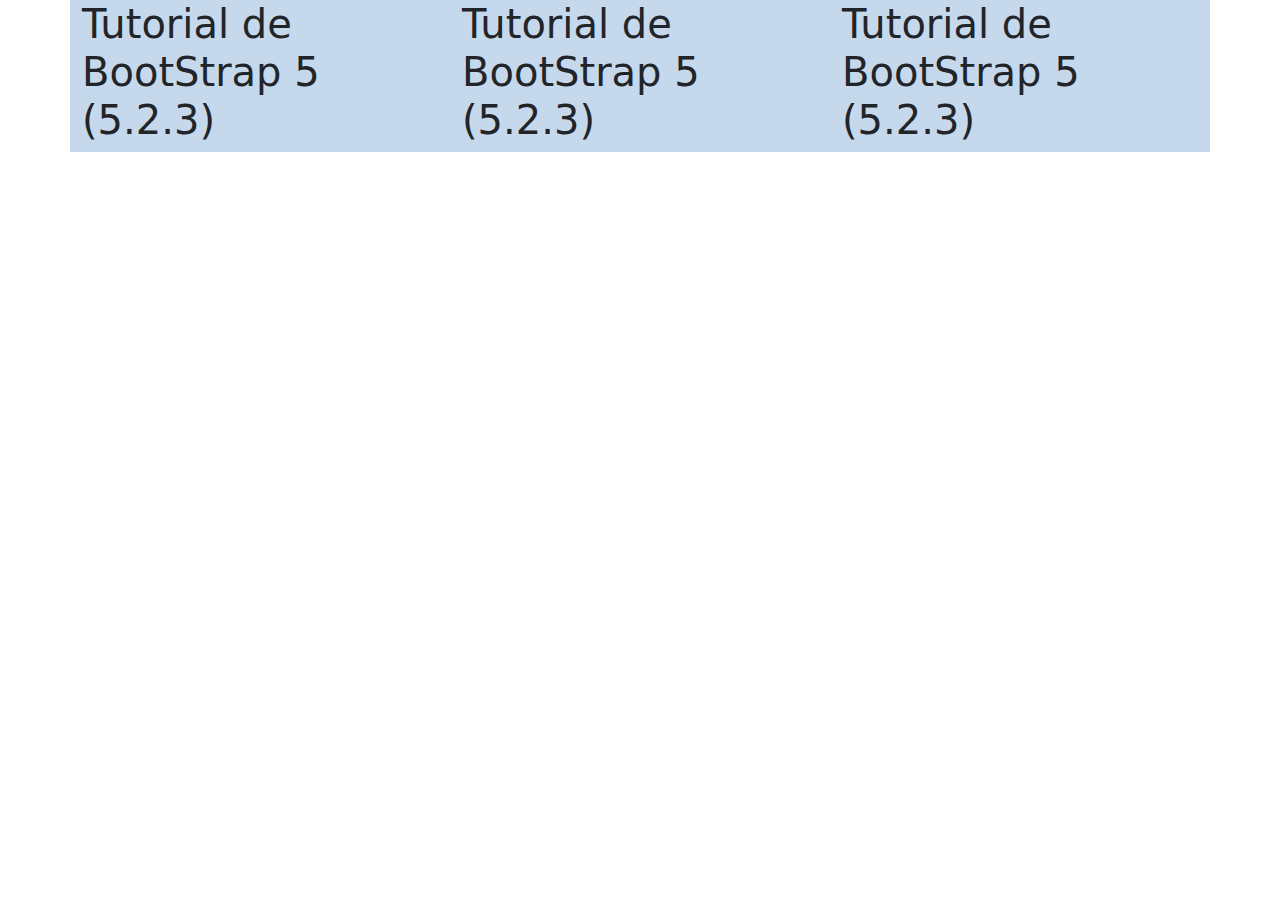
<file: formulario_responsive/index.html>
<!DOCTYPE html>
<html lang="en">

<head>
    <meta charset="UTF-8">
    <meta http-equiv="X-UA-Compatible" content="IE=edge">
    <meta name="viewport" content="width=device-width, initial-scale=1.0">
    <title>Document</title>

    <!-- 01 Forma de usar BootStrap con CDN -->
    <!-- 
    <link href="https://cdn.jsdelivr.net/npm/bootstrap@5.2.3/dist/css/bootstrap.min.css" rel="stylesheet" integrity="sha384-rbsA2VBKQhggwzxH7pPCaAqO46MgnOM80zW1RWuH61DGLwZJEdK2Kadq2F9CUG65" crossorigin="anonymous">
    -->

    <!-- 02 Forma de usar BootStrap con archivo css descargado -->
    <link href="css/bootstrap.min.css" rel="stylesheet">

</head>

<body>
    <div class="container" style="background-color: #c6d8ec">
        <div class="row">
            <div class="col-sm-12 col-md-4 col-lg-4 col-xl-4">
                <h1>Tutorial de BootStrap 5 (5.2.3)</h1>
            </div>
            <div class="col-sm-12 col-md-4 col-lg-4 col-xl-4">
                <h1>Tutorial de BootStrap 5 (5.2.3)</h1>
            </div>
            <div class="col-sm-12 col-md-4 col-lg-4 col-xl-4">
                <h1>Tutorial de BootStrap 5 (5.2.3)</h1>
            </div>
        </div>
    </div>
</body>

</html>
</file>
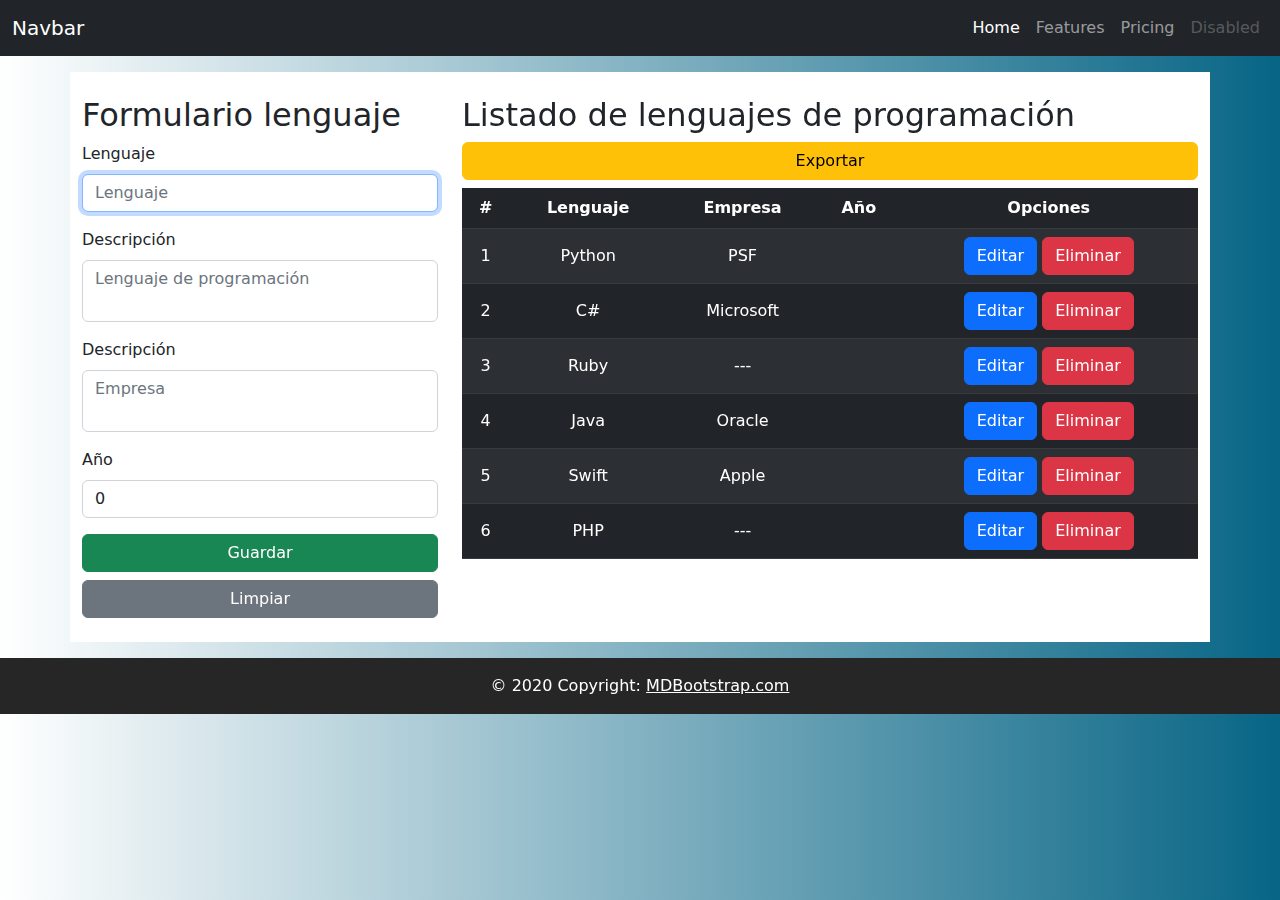
<file: formulario_responsive/interfaz.html>
<!DOCTYPE html>
<html lang="en">

<head>
    <meta charset="UTF-8">
    <meta http-equiv="X-UA-Compatible" content="IE=edge">
    <meta name="viewport" content="width=device-width, initial-scale=1.0">
    <title>Document</title>

    <!-- 02 Forma de usar BootStrap con archivo css descargado -->
    <link href="css/bootstrap.min.css" rel="stylesheet">

    <!-- Custom CSS -->
    <link rel="stylesheet" href="css/interfaz.css">
</head>

<body>

    <nav class="navbar navbar-expand-lg navbar-dark bg-dark">
        <div class="container-fluid">
            <a class="navbar-brand" href="#">Navbar</a>
            <button class="navbar-toggler" type="button" data-bs-toggle="collapse" data-bs-target="#navbarNavAltMarkup"
                aria-controls="navbarNavAltMarkup" aria-expanded="false" aria-label="Toggle navigation">
                <span class="navbar-toggler-icon"></span>
            </button>
            <div class="collapse navbar-collapse" id="navbarNavAltMarkup">
                <div class="navbar-nav ms-auto">
                    <a class="nav-link active" aria-current="page" href="#">Home</a>
                    <a class="nav-link" href="#">Features</a>
                    <a class="nav-link" href="#">Pricing</a>
                    <a class="nav-link disabled">Disabled</a>
                </div>
            </div>
        </div>
    </nav>

    <div class="container my-3">
        <div class="row">

            <div class="col-sm-12 col-md-4 col-lg-4 col-xl-4 py-4 bg-white">
                <h2>Formulario lenguaje</h2>
                <form>
                    <div class="mb-3">
                        <label for="nombre" class="form-label">Lenguaje</label>
                        <input type="text" class="form-control" id="nombre" placeholder="Lenguaje" autofocus>
                    </div>
                    <div class="mb-3">
                        <label for="descripcion" class="form-label">Descripci&oacute;n</label>
                        <textarea class="form-control" id="descripcion" placeholder="Lenguaje de programaci&oacute;n"></textarea>
                    </div>
                    <div class="mb-3">
                        <label for="empresa" class="form-label">Descripci&oacute;n</label>
                        <textarea class="form-control" id="empresa" placeholder="Empresa"></textarea>
                    </div>
                    <div class="mb-3">
                        <label for="anio" class="form-label">Año</label>
                        <input type="number" class="form-control" id="anio" value="0"></input>
                    </div>
                    <div class="d-grid gap-2">
                        <button class="btn btn-success">Guardar</button>
                        <button class="btn btn-secondary">Limpiar</button>
                    </div>
                </form>
            </div>

            <div class="col-sm-12 col-md-8 col-lg-8 col-xl-8 py-4 bg-white">
                <h2>Listado de lenguajes de programaci&oacute;n</h2>
                
                <div class="d-grid gap-2 my-2">
                    <button class="btn btn-warning">Exportar</button>
                </div>

                <table class="table table-striped table-dark">

                    <thead>
                        <tr>
                            <th class="centrado">#</th>
                            <th class="centrado">Lenguaje</th>
                            <th class="centrado">Empresa</th>
                            <th class="centrado">Año</th>
                            <th class="centrado">Opciones</th>
                        </tr>
                    </thead>
                    <tbody>
                        <tr>
                            <td class="centrado">1</td>
                            <td class="centrado">Python</td>
                            <td class="centrado">PSF</td>
                            <td class="centrado"></td>
                            <td class="centrado">
                                <button class="btn btn-primary centrado">Editar</button>
                                <button class="btn btn-danger centrado">Eliminar</button>
                            </td>
                        </tr>
                        <tr>
                            <td class="centrado">2</td>
                            <td class="centrado">C#</td>
                            <td class="centrado">Microsoft</td>
                            <td class="centrado"></td>
                            <td class="centrado">
                                <button class="btn btn-primary centrado">Editar</button>
                                <button class="btn btn-danger centrado">Eliminar</button>
                            </td>
                        </tr>
                        <tr>
                            <td class="centrado">3</td>
                            <td class="centrado">Ruby</td>
                            <td class="centrado">---</td>
                            <td class="centrado"></td>
                            <td class="centrado">
                                <button class="btn btn-primary centrado">Editar</button>
                                <button class="btn btn-danger centrado">Eliminar</button>
                            </td>
                        </tr>
                        <tr>
                            <td class="centrado">4</td>
                            <td class="centrado">Java</td>
                            <td class="centrado">Oracle</td>
                            <td class="centrado"></td>
                            <td class="centrado">
                                <button class="btn btn-primary centrado">Editar</button>
                                <button class="btn btn-danger centrado">Eliminar</button>
                            </td>
                        </tr>
                        <tr>
                            <td class="centrado">5</td>
                            <td class="centrado">Swift </td>
                            <td class="centrado">Apple</td>
                            <td class="centrado"></td>
                            <td class="centrado">
                                <button class="btn btn-primary centrado">Editar</button>
                                <button class="btn btn-danger centrado">Eliminar</button>
                            </td>
                        </tr>
                        <tr>
                            <td class="centrado">6</td>
                            <td class="centrado">PHP </td>
                            <td class="centrado">---</td>
                            <td class="centrado"></td>
                            <td class="centrado">
                                <button class="btn btn-primary centrado">Editar</button>
                                <button class="btn btn-danger centrado">Eliminar</button>
                            </td>
                        </tr>
                    </tbody>

                </table>
            </div>
        </div>
    </div>

    <footer class="bg-light text-center text-white">    
        <!-- Copyright -->
        <div class="text-center p-3" style="background-color: #262626">
          © 2020 Copyright:
          <a class="text-white" href="https://mdbootstrap.com/">MDBootstrap.com</a>
        </div>
        <!-- Copyright -->
      </footer>

    <!-- Importamos JS botstrap -->
    <script src="js/bootstrap.bundle.min.js"></script>

</body>

</html>
</file>
<file: formulario_responsive/css/interfaz.css>
#descripcion {
    resize: none;
}

#empresa {
    resize: none;
}

.centrado {
    text-align: center;
    vertical-align: middle;
}

body {
    background: #076585;  /* fallback for old browsers */
    background: -webkit-linear-gradient(to right, #fff, #076585);  /* Chrome 10-25, Safari 5.1-6 */
    background: linear-gradient(to right, #fff, #076585); /* W3C, IE 10+/ Edge, Firefox 16+, Chrome 26+, Opera 12+, Safari 7+ */
}

.bg-white {
    background-color: #fff;
}
</file>
